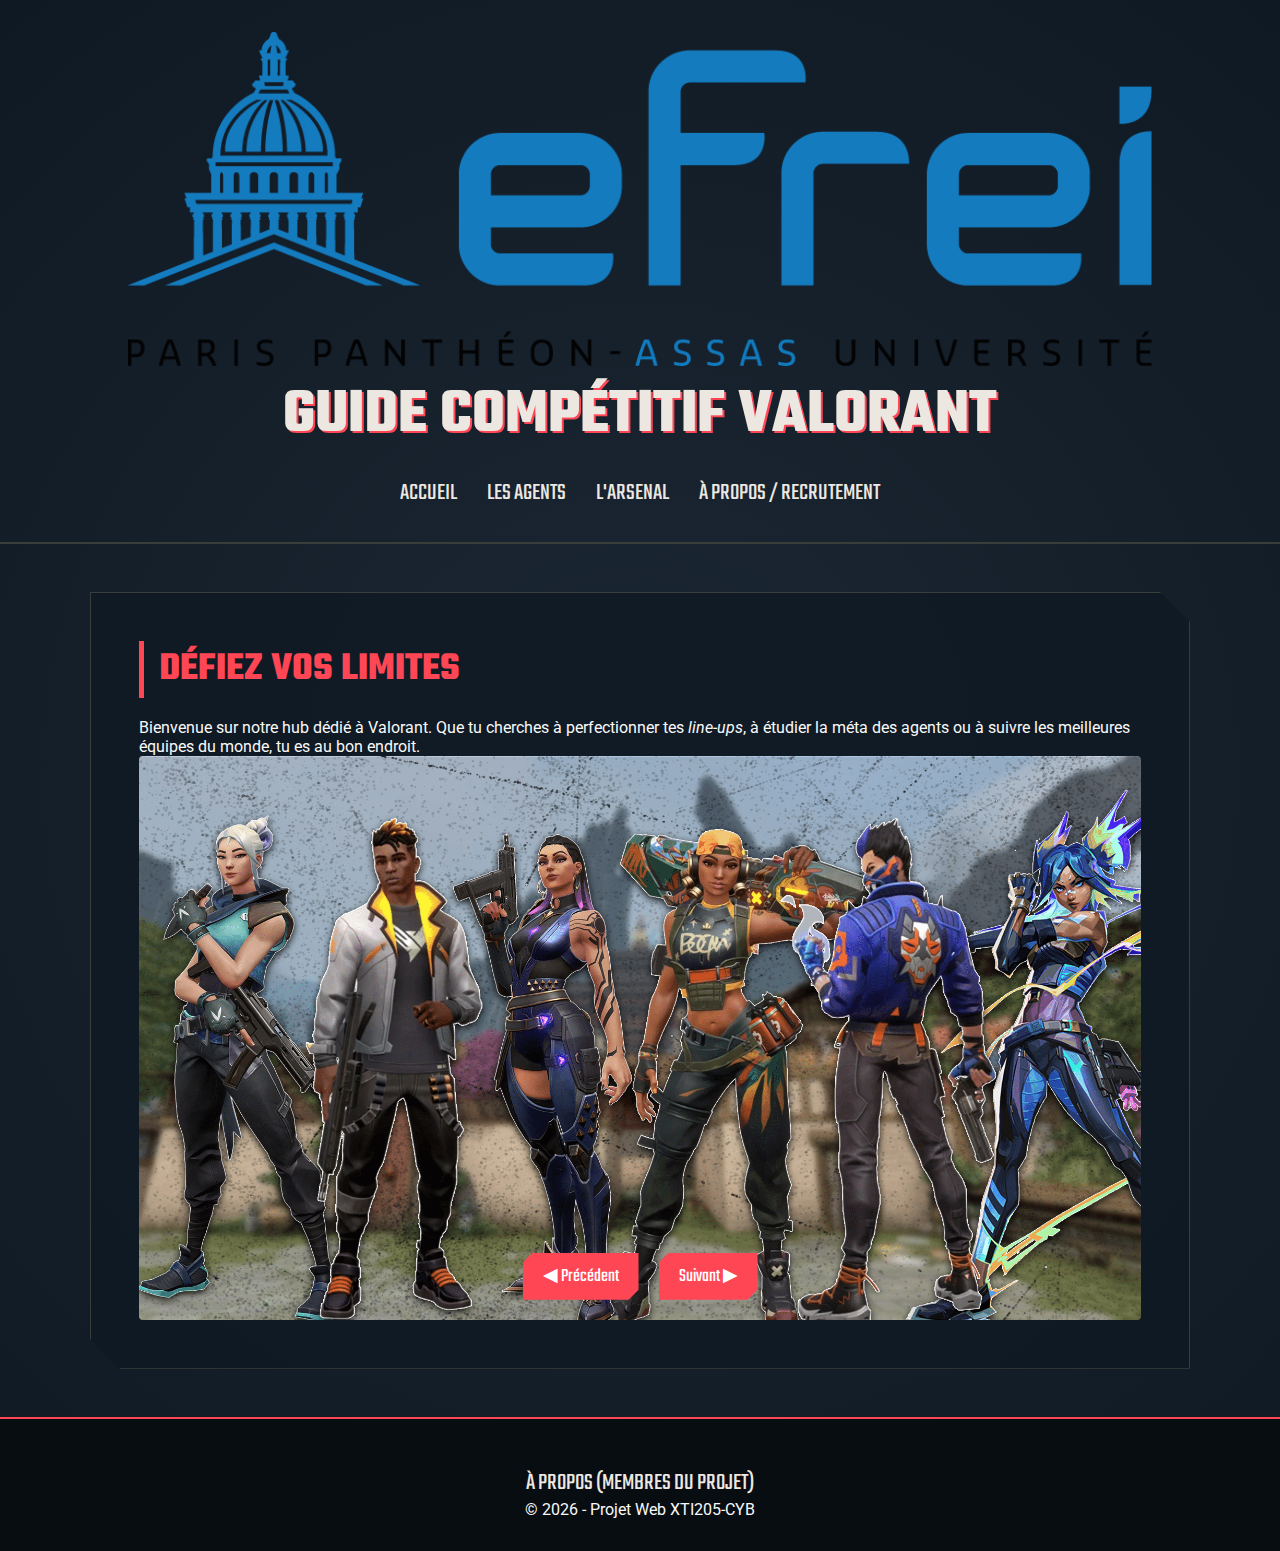
<file: index.html>
<!DOCTYPE html>
<html lang="fr">
<head>
    <meta charset="UTF-8">
    <meta name="viewport" content="width=device-width, initial-scale=1.0">
    <title>Valorant - Accueil</title>
    <link rel="stylesheet" href="style.css">
</head>
<body>

    <header>
        <img src="logo-efrei.png" alt="Logo EFREI" class="efrei-logo">
        <h1>Guide Compétitif Valorant</h1>
        <nav>
            <ul>
                <li><a href="index.html">Accueil</a></li>
                <li><a href="agents.html">Les Agents</a></li>
                <li><a href="arsenal.html">L'Arsenal</a></li>
                <li><a href="contact.html">À propos / Recrutement</a></li>
            </ul>
        </nav>
    </header>

    <main>
        <section id="presentation">
            <h2>Défiez vos limites</h2>
            <p>Bienvenue sur notre hub dédié à Valorant. Que tu cherches à perfectionner tes <em>line-ups</em>, à étudier la méta des agents ou à suivre les meilleures équipes du monde, tu es au bon endroit.</p>
            
            <div id="carrousel" style="position: relative; overflow: hidden; display: flex; flex-direction: column; align-items: center;">
                <img id="slide-actuelle" src="All-Valorant-Duelists.png" alt="Aperçu Valorant" style="width: 100%; height: 100%; object-fit: cover; border-radius: 4px;">
                
                <div style="position: absolute; bottom: 20px; display: flex; gap: 20px;">
                    <button id="btn-prec" style="background: var(--rouge-val); color: white; border: none; padding: 10px 20px; cursor: pointer; font-family: 'Teko', sans-serif; font-size: 1.2rem; clip-path: polygon(10px 0, 100% 0, 100% calc(100% - 10px), calc(100% - 10px) 100%, 0 100%, 0 10px);">◀ Précédent</button>
                    <button id="btn-suiv" style="background: var(--rouge-val); color: white; border: none; padding: 10px 20px; cursor: pointer; font-family: 'Teko', sans-serif; font-size: 1.2rem; clip-path: polygon(10px 0, 100% 0, 100% calc(100% - 10px), calc(100% - 10px) 100%, 0 100%, 0 10px);">Suivant ▶</button>
                </div>
            </div>
        </section>
    </main>

    <footer>
        <nav>
            <ul>
                <li><a href="contact.html">À propos (Membres du projet)</a></li>
            </ul>
        </nav>
        <p>&copy; 2026 - Projet Web XTI205-CYB</p>
    </footer>

    <script src="script.js"></script>
</body>
</html>
</file>
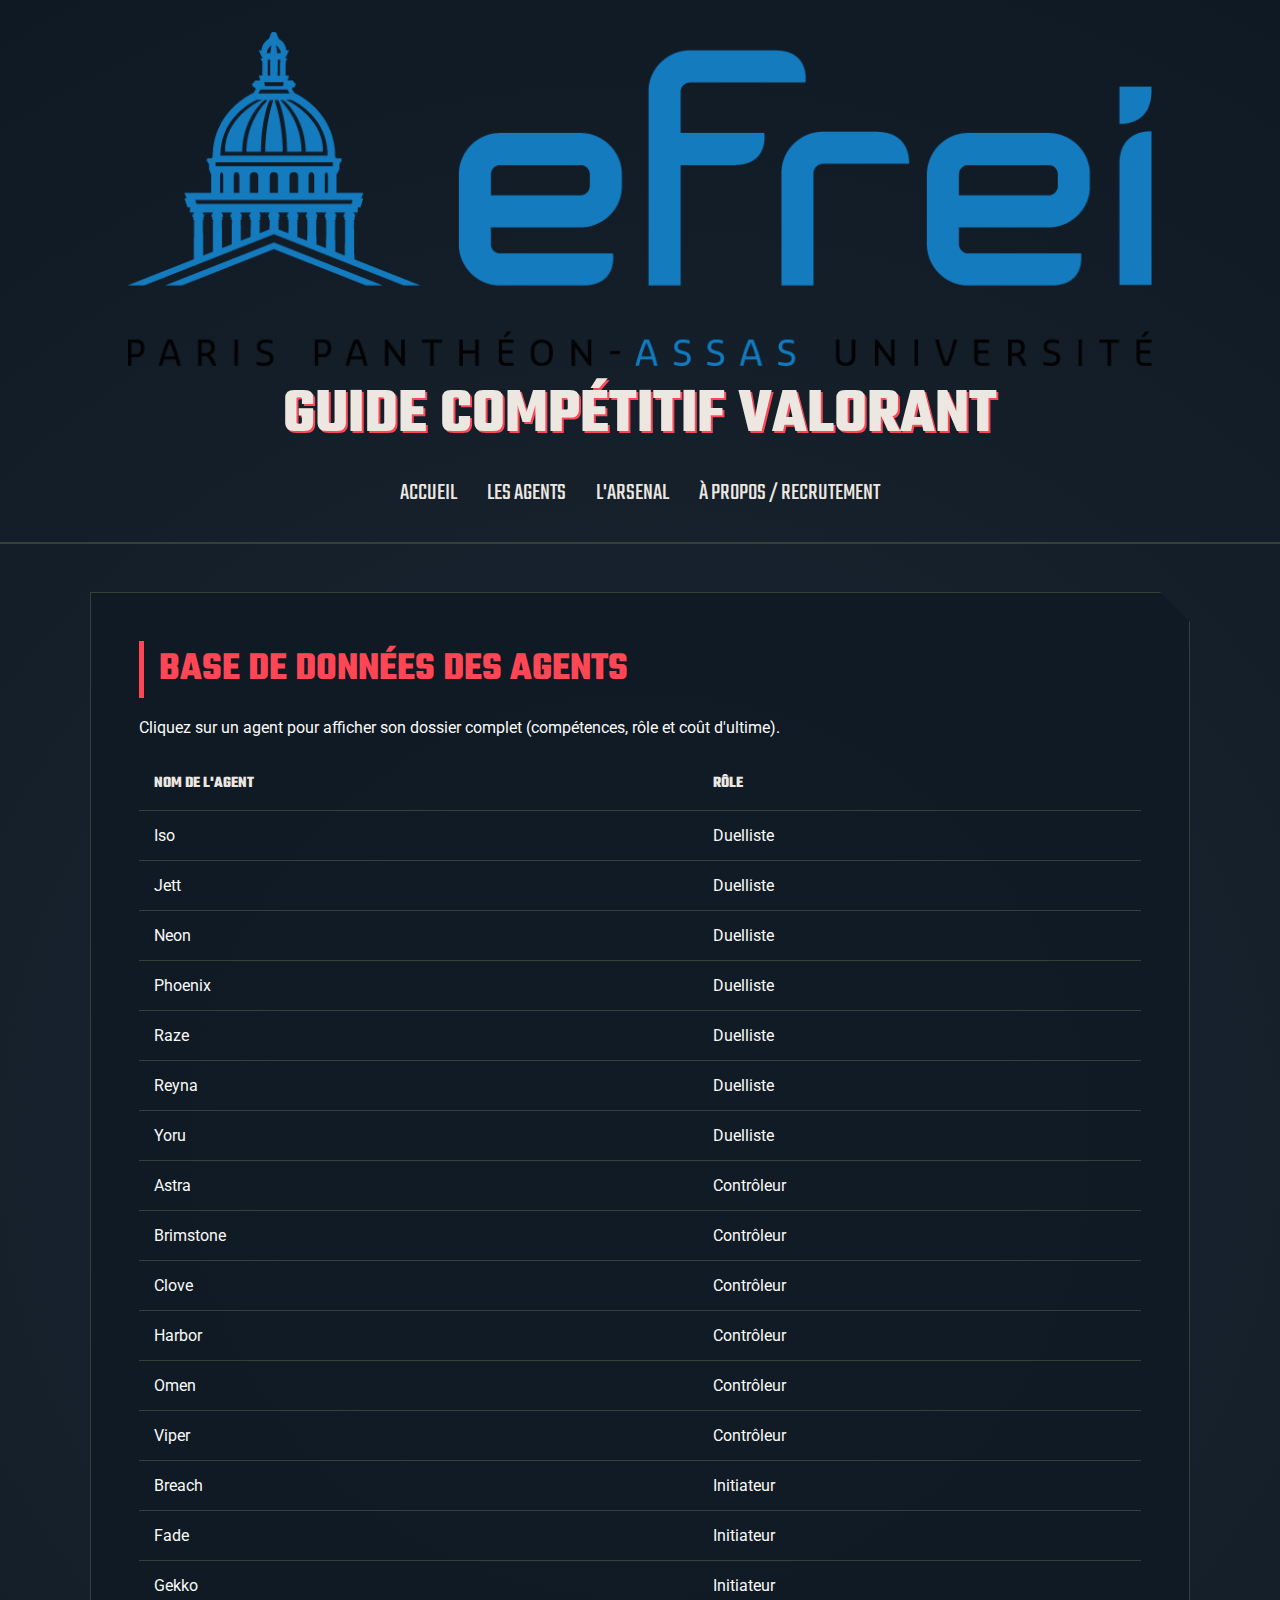
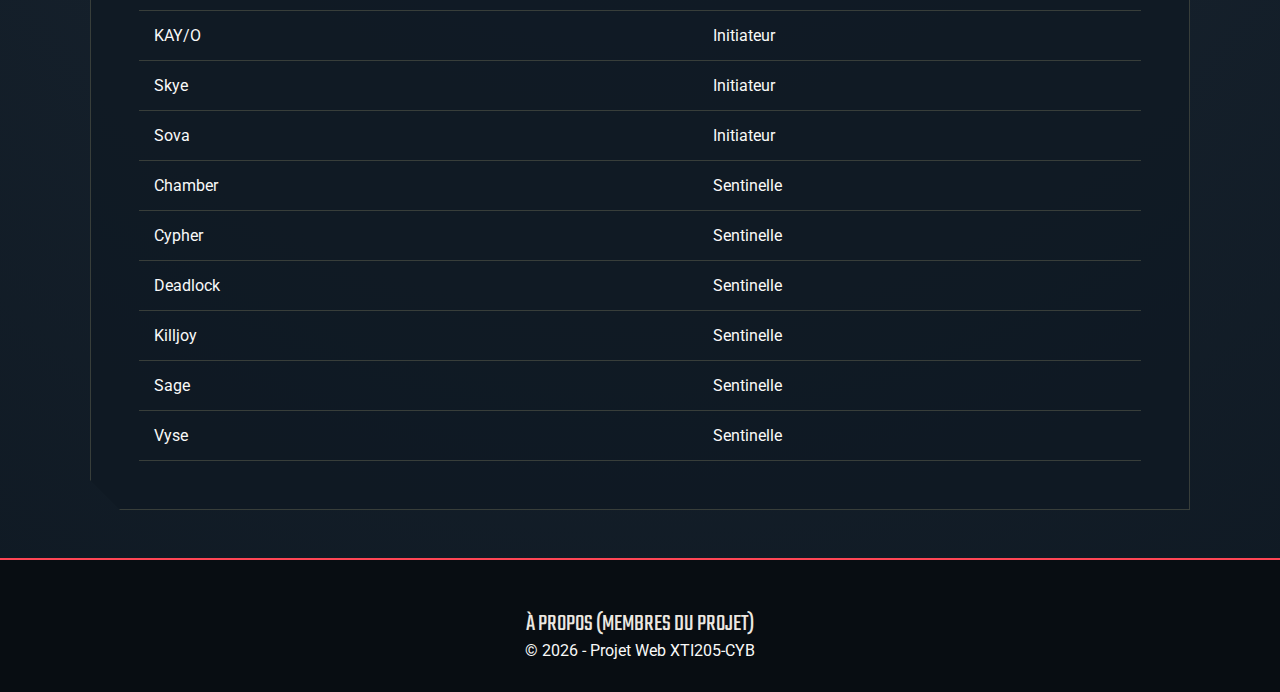
<file: agents.html>
<!DOCTYPE html>
<html lang="fr">
<head>
    <meta charset="UTF-8">
    <meta name="viewport" content="width=device-width, initial-scale=1.0">
    <title>Les Agents - Valorant</title>
    <link rel="stylesheet" href="style.css">
</head>
<body>

    <header>
        <img src="logo-efrei.png" alt="Logo EFREI" class="efrei-logo">
        <h1>Guide Compétitif Valorant</h1>
        <nav>
            <ul>
                <li><a href="index.html">Accueil</a></li>
                <li><a href="agents.html">Les Agents</a></li>
                <li><a href="arsenal.html">L'Arsenal</a></li>
                <li><a href="contact.html">À propos / Recrutement</a></li>
            </ul>
        </nav>
    </header>

    <main>
        <section id="liste-agents">
            <h2>Base de données des Agents</h2>
            <p>Cliquez sur un agent pour afficher son dossier complet (compétences, rôle et coût d'ultime).</p>
            
            <table>
                <thead>
                    <tr>
                        <th>Nom de l'Agent</th>
                        <th>Rôle</th>
                    </tr>
                </thead>
                <tbody>
                    <tr><td>Iso</td><td>Duelliste</td></tr>
                    <tr><td>Jett</td><td>Duelliste</td></tr>
                    <tr><td>Neon</td><td>Duelliste</td></tr>
                    <tr><td>Phoenix</td><td>Duelliste</td></tr>
                    <tr><td>Raze</td><td>Duelliste</td></tr>
                    <tr><td>Reyna</td><td>Duelliste</td></tr>
                    <tr><td>Yoru</td><td>Duelliste</td></tr>
                    
                    <tr><td>Astra</td><td>Contrôleur</td></tr>
                    <tr><td>Brimstone</td><td>Contrôleur</td></tr>
                    <tr><td>Clove</td><td>Contrôleur</td></tr>
                    <tr><td>Harbor</td><td>Contrôleur</td></tr>
                    <tr><td>Omen</td><td>Contrôleur</td></tr>
                    <tr><td>Viper</td><td>Contrôleur</td></tr>
                    
                    <tr><td>Breach</td><td>Initiateur</td></tr>
                    <tr><td>Fade</td><td>Initiateur</td></tr>
                    <tr><td>Gekko</td><td>Initiateur</td></tr>
                    <tr><td>KAY/O</td><td>Initiateur</td></tr>
                    <tr><td>Skye</td><td>Initiateur</td></tr>
                    <tr><td>Sova</td><td>Initiateur</td></tr>
                    
                    <tr><td>Chamber</td><td>Sentinelle</td></tr>
                    <tr><td>Cypher</td><td>Sentinelle</td></tr>
                    <tr><td>Deadlock</td><td>Sentinelle</td></tr>
                    <tr><td>Killjoy</td><td>Sentinelle</td></tr>
                    <tr><td>Sage</td><td>Sentinelle</td></tr>
                    <tr><td>Vyse</td><td>Sentinelle</td></tr>
                </tbody>
            </table>
        </section>
    </main>

    <div id="modal-agent" class="modal-cache">
        <div class="modal-contenu">
            <span id="fermer-modal">&times;</span>
            <h2 id="modal-nom">Nom Agent</h2>
            <h3 id="modal-role" class="texte-rouge">Rôle</h3>
            <p id="modal-desc">Description de l'agent...</p>
            
            <h4 class="texte-rouge">Compétences :</h4>
            <ul id="modal-competences"></ul>
            
            <p class="ulti-texte"><strong class="texte-rouge">Ultime :</strong> <span id="modal-ulti"></span></p>
        </div>
    </div>

    <footer>
        <nav>
            <ul>
                <li><a href="contact.html">À propos (Membres du projet)</a></li>
            </ul>
        </nav>
        <p>&copy; 2026 - Projet Web XTI205-CYB</p>
    </footer>

    <script src="script.js"></script>
</body>
</html>
</file>
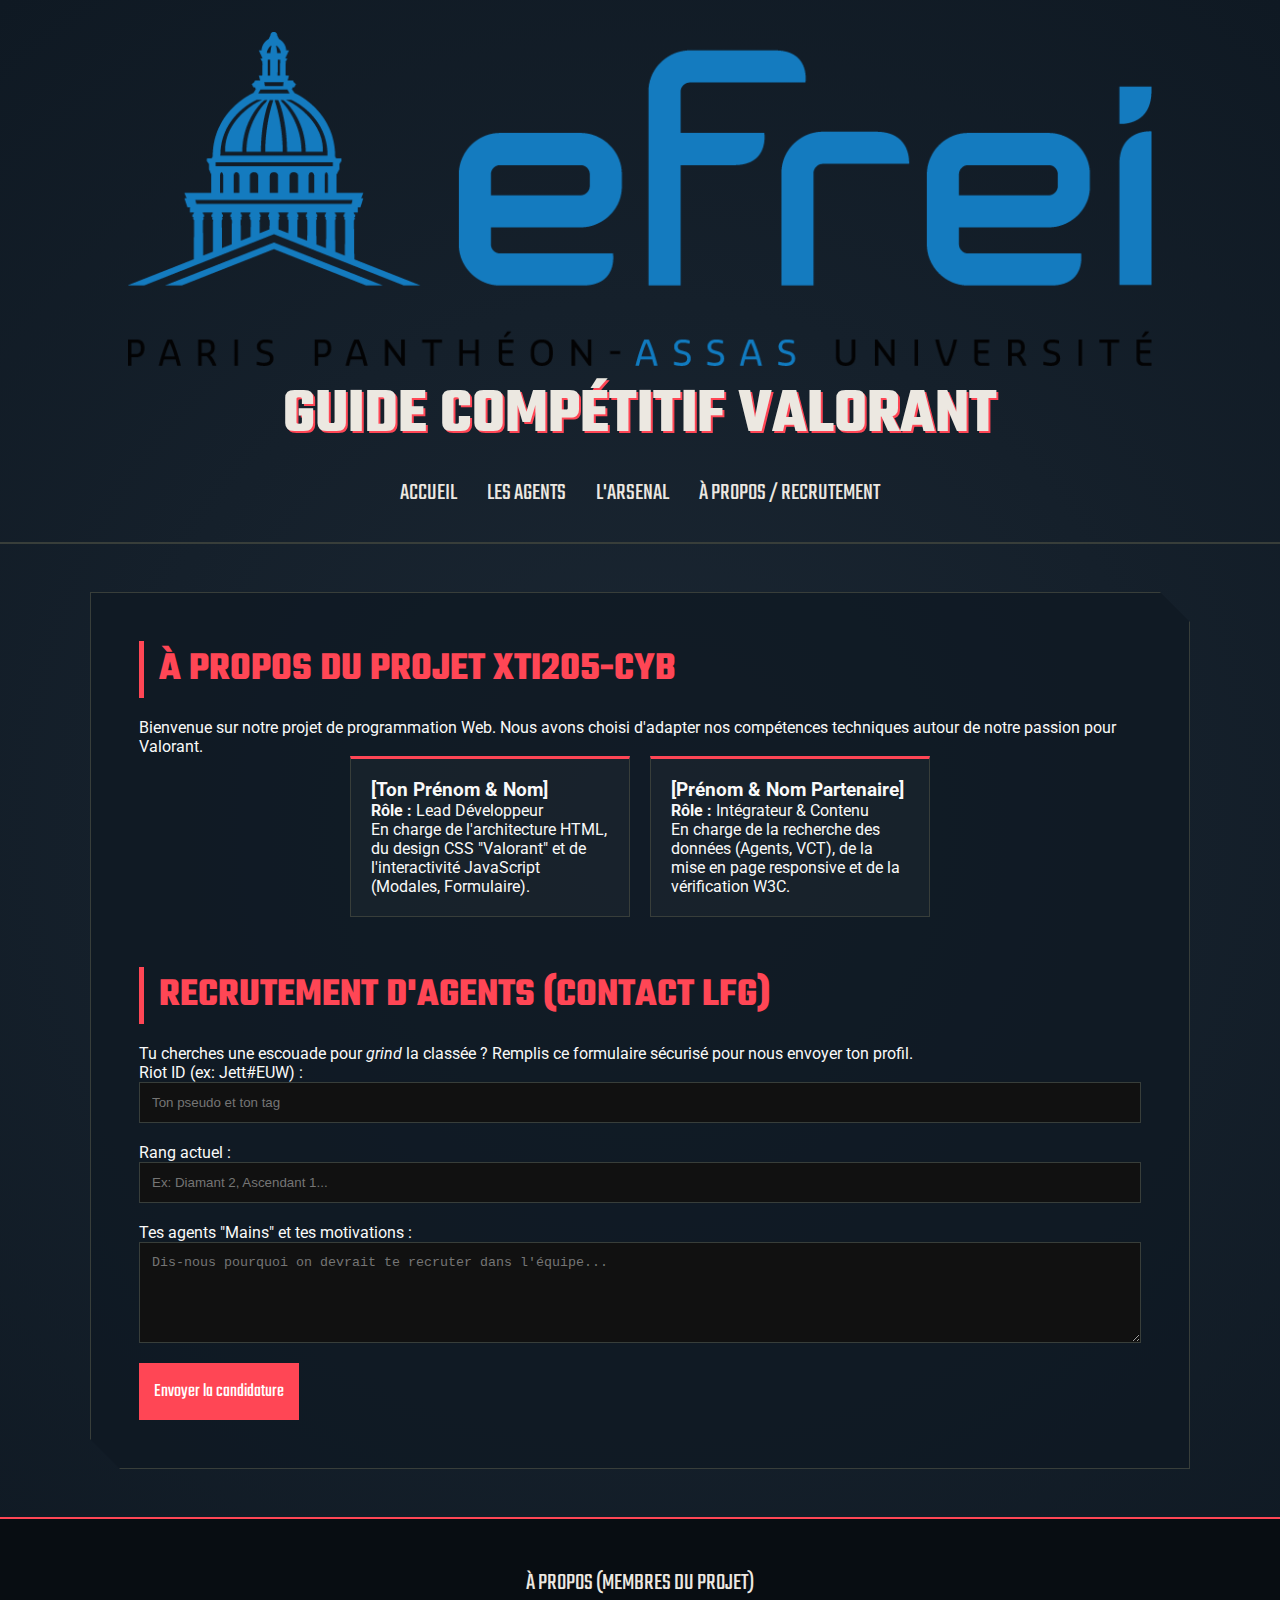
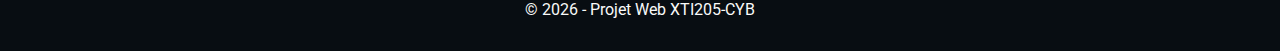
<file: contact.html>
<!DOCTYPE html>
<html lang="fr">
<head>
    <meta charset="UTF-8">
    <meta name="viewport" content="width=device-width, initial-scale=1.0">
    <title>À propos & Recrutement - Valorant</title>
    <link rel="stylesheet" href="style.css">
</head>
<body>

    <header>
        <img src="logo-efrei.png" alt="Logo EFREI" class="efrei-logo">
        <h1>Guide Compétitif Valorant</h1>
        <nav>
            <ul>
                <li><a href="index.html">Accueil</a></li>
                <li><a href="agents.html">Les Agents</a></li>
                <li><a href="arsenal.html">L'Arsenal</a></li>
                <li><a href="contact.html">À propos / Recrutement</a></li>
            </ul>
        </nav>
    </header>

    <main>
        <section id="projet-groupe">
            <h2>À propos du Projet XTI205-CYB</h2>
            <p>Bienvenue sur notre projet de programmation Web. Nous avons choisi d'adapter nos compétences techniques autour de notre passion pour Valorant.</p>

            <div class="grille-equipe">
                <article class="carte-prof">
                    <h3>[Ton Prénom & Nom]</h3>
                    <p><strong class="texte-rouge">Rôle :</strong> Lead Développeur</p>
                    <p>En charge de l'architecture HTML, du design CSS "Valorant" et de l'interactivité JavaScript (Modales, Formulaire).</p>
                </article>
                
                <article class="carte-prof">
                    <h3>[Prénom & Nom Partenaire]</h3>
                    <p><strong class="texte-rouge">Rôle :</strong> Intégrateur & Contenu</p>
                    <p>En charge de la recherche des données (Agents, VCT), de la mise en page responsive et de la vérification W3C.</p>
                </article>
            </div>
        </section>

        <section id="contact" style="margin-top: 50px;">
            <h2>Recrutement d'Agents (Contact LFG)</h2>
            <p>Tu cherches une escouade pour <em>grind</em> la classée ? Remplis ce formulaire sécurisé pour nous envoyer ton profil.</p>

            <form id="formulaire-contact">
                <div class="champ-formulaire">
                    <label for="riotid">Riot ID (ex: Jett#EUW) :</label>
                    <input type="text" id="riotid" name="riotid" required placeholder="Ton pseudo et ton tag">
                </div>
                
                <div class="champ-formulaire">
                    <label for="rang">Rang actuel :</label>
                    <input type="text" id="rang" name="rang" required placeholder="Ex: Diamant 2, Ascendant 1...">
                </div>
                
                <div class="champ-formulaire">
                    <label for="message">Tes agents "Mains" et tes motivations :</label>
                    <textarea id="message" name="message" rows="5" required placeholder="Dis-nous pourquoi on devrait te recruter dans l'équipe..."></textarea>
                </div>
                
                <button type="submit">Envoyer la candidature</button>
            </form>
        </section>
    </main>

    <footer>
        <nav>
            <ul>
                <li><a href="contact.html">À propos (Membres du projet)</a></li>
            </ul>
        </nav>
        <p>&copy; 2026 - Projet Web XTI205-CYB</p>
    </footer>

    <script src="script.js"></script>
</body>
</html>
</file>
<file: style.css>
/* --- IMPORTATION DES POLICES --- */
@import url('https://fonts.googleapis.com/css2?family=Roboto:wght@400;700&family=Teko:wght@500;700&display=swap');

/* --- VARIABLES VALORANT --- */
:root {
    --rouge-val: #ff4655;
    --fond-sombre: #0f1923;
    --fond-clair: #ece8e1;
    --gris-bordure: #383e3a;
    --texte-clair: #f9f9f9;
}

/* --- RESET & BASE --- */
* { margin: 0; padding: 0; box-sizing: border-box; }

body {
    font-family: 'Roboto', sans-serif;
    background-color: var(--fond-sombre);
    color: var(--texte-clair);
    background-image: radial-gradient(circle at center, #1b2733 0%, #0f1923 100%);
    min-height: 100vh;
}

/* --- ARSENAL GRID --- */
.arsenal-grid {
    display: grid;
    grid-template-columns: repeat(auto-fill, minmax(280px, 1fr));
    gap: 20px;
    margin-bottom: 3rem;
}

.weapon-card {
    background-color: var(--fond-carte);
    border: 1px solid var(--gris-bordure);
    position: relative;
    overflow: hidden;
    transition: transform 0.3s ease, border-color 0.3s ease;
    /* Effet d'angle coupé Valorant */
    clip-path: polygon(0 0, 100% 0, 100% calc(100% - 15px), calc(100% - 15px) 100%, 0 100%);
}

.weapon-card:hover {
    transform: translateY(-5px);
    border-color: var(--rouge-val);
}

.weapon-img {
    width: 100%;
    height: 150px;
    object-fit: contain;
    padding: 15px;
    background-color: rgba(255, 255, 255, 0.02);
}

.weapon-info {
    padding: 15px;
    border-top: 1px solid var(--gris-bordure);
}

.weapon-info h3 {
    font-family: 'Teko', sans-serif;
    font-size: 1.6rem;
    color: var(--texte-clair);
    margin-bottom: 5px;
}

.weapon-info p {
    font-size: 0.9rem;
    color: #888;
}

/* --- HEADER & NAVIGATION [cite: 49, 51] --- */
header {
    border-bottom: 2px solid var(--gris-bordure);
    padding: 2rem 1rem;
    text-align: center;
}

h1 {
    font-family: 'Teko', sans-serif;
    font-size: 4rem;
    color: var(--fond-clair);
    text-transform: uppercase;
    text-shadow: 2px 2px 0px var(--rouge-val);
}

#logo { max-width: 100px; margin-bottom: 15px; }

nav ul {
    list-style: none;
    display: flex;
    justify-content: center;
    gap: 30px;
    margin-top: 15px;
}

nav a {
    font-family: 'Teko', sans-serif;
    font-size: 1.5rem;
    color: var(--fond-clair);
    text-decoration: none;
    text-transform: uppercase;
    transition: color 0.3s;
}

nav a:hover { color: var(--rouge-val); }

/* --- CONTENU PRINCIPAL [cite: 47] --- */
main {
    padding: 3rem;
    max-width: 1100px;
    margin: 3rem auto;
    background-color: rgba(15, 25, 35, 0.8);
    border: 1px solid var(--gris-bordure);
    clip-path: polygon(0 0, calc(100% - 30px) 0, 100% 30px, 100% 100%, 30px 100%, 0 calc(100% - 30px));
}

h2 {
    font-family: 'Teko', sans-serif;
    font-size: 2.5rem;
    color: var(--rouge-val);
    text-transform: uppercase;
    border-left: 5px solid var(--rouge-val);
    padding-left: 15px;
    margin-bottom: 20px;
}

/* --- TABLEAU (Agents) [cite: 40, 82] --- */
table { width: 100%; border-collapse: collapse; margin-top: 20px; }
th, td { padding: 15px; text-align: left; border-bottom: 1px solid var(--gris-bordure); }
th { font-family: 'Teko', sans-serif; color: var(--fond-clair); text-transform: uppercase; }
tr:hover { background-color: rgba(255, 70, 85, 0.1); cursor: pointer; }

/* --- GRILLE (Arsenal & Groupe) [cite: 46] --- */
.grille-equipe { display: flex; flex-wrap: wrap; gap: 20px; justify-content: center; }
.carte-prof {
    background-color: rgba(255, 255, 255, 0.03);
    border: 1px solid var(--gris-bordure);
    border-top: 3px solid var(--rouge-val);
    padding: 20px;
    width: 280px;
    transition: transform 0.3s;
}
.carte-prof:hover { transform: translateY(-5px); border-color: var(--rouge-val); }

/* --- FORMULAIRE [cite: 40, 82] --- */
.champ-formulaire { margin-bottom: 20px; display: flex; flex-direction: column; }
input, textarea {
    padding: 12px;
    background: #111;
    color: white;
    border: 1px solid var(--gris-bordure);
}
button {
    background: var(--rouge-val);
    color: white;
    padding: 15px;
    border: none;
    font-family: 'Teko', sans-serif;
    font-size: 1.2rem;
    cursor: pointer;
}

/* --- MODALE AGENTS --- */
#modal-agent {
    display: none; position: fixed; z-index: 100; left: 0; top: 0;
    width: 100%; height: 100%; background: rgba(0,0,0,0.9);
    justify-content: center; align-items: center;
}
#modal-agent.actif { display: flex; }
.modal-contenu {
    background: var(--fond-sombre); border: 2px solid var(--rouge-val);
    padding: 30px; max-width: 500px; position: relative;
}
#fermer-modal { position: absolute; top: 10px; right: 20px; font-size: 2rem; cursor: pointer; color: var(--rouge-val); }

/* --- FOOTER [cite: 52] --- */
footer { background: #080d12; text-align: center; padding: 2rem; border-top: 2px solid var(--rouge-val); }

/* --- RESPONSIVE  --- */
@media (max-width: 768px) {
    nav ul { flex-direction: column; gap: 10px; }
    main { padding: 1rem; clip-path: none; }
}
</file>
